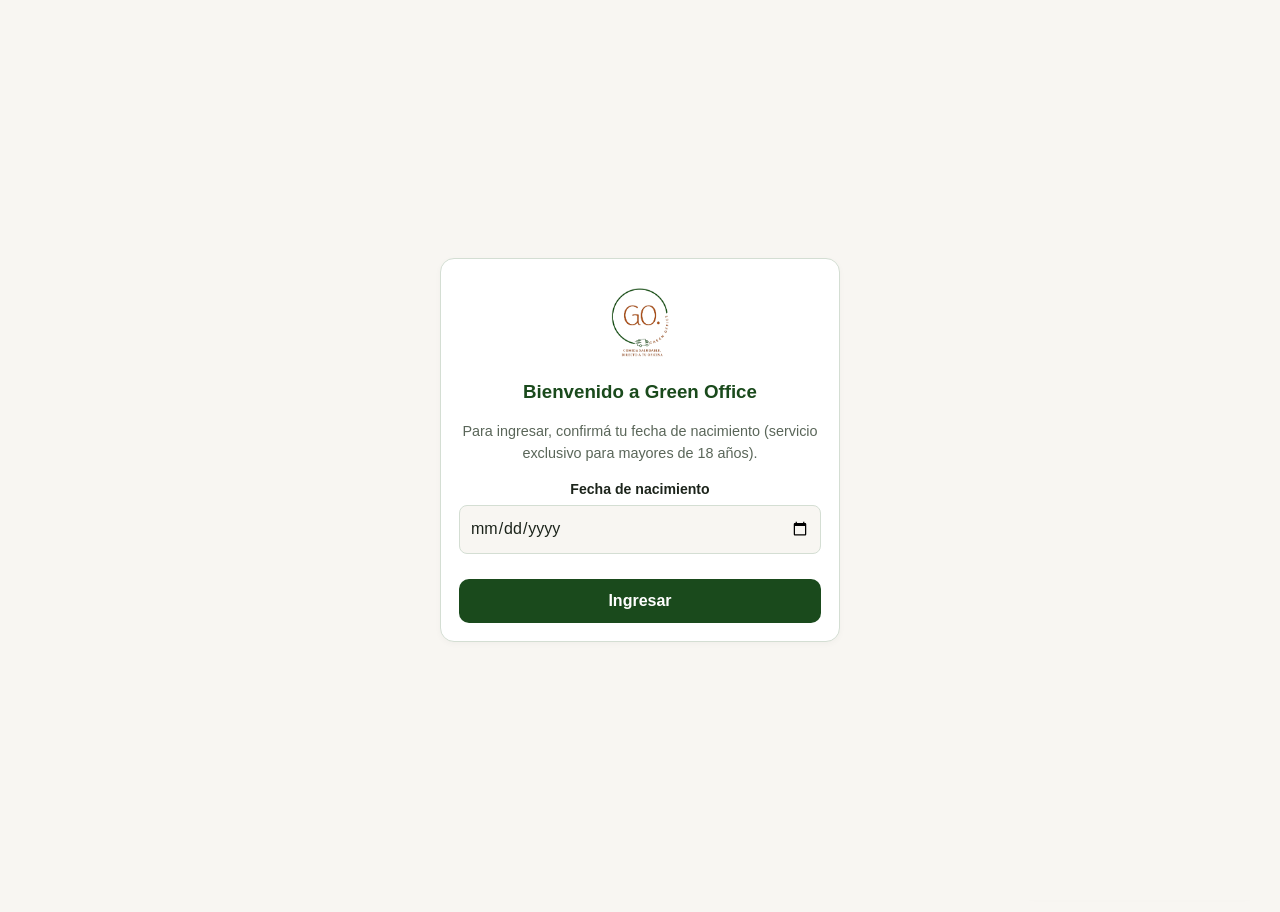
<file: index.html>
<!DOCTYPE html>
<html lang="es">
<head>
<meta charset="utf-8">
<meta name="viewport" content="width=device-width, initial-scale=1, viewport-fit=cover">
<title>GO. Green Office · Inicio</title>
<link rel="stylesheet" href="https://fonts.googleapis.com/css2?family=Montserrat:wght@400;600;700;800&display=swap">
<link rel="stylesheet" href="estilos.css"> <!-- CONEXIÓN CSS -->
</head>
<body>

<!-- SVG Defs -->
<svg width="0" height="0" style="position:absolute" aria-hidden="true">
  <defs>
    <symbol id="logo-go" viewBox="0 0 300 270">
      <circle cx="140" cy="120" r="100" fill="none" stroke="#1a4a1c" stroke-width="7" stroke-dasharray="520 80"/>
      <text x="135" y="138" font-family="'Montserrat', sans-serif" font-weight="800" font-size="78" fill="#bd4709" text-anchor="middle">GO.</text>
      <g transform="translate(115, 185) scale(0.9)">
        <rect x="20" y="5" width="25" height="20" fill="none" stroke="#1a4a1c" stroke-width="3"/>
        <path d="M45 12 L56 12 L62 20 L62 25 L45 25 Z" fill="none" stroke="#1a4a1c" stroke-width="3"/>
        <circle cx="30" cy="27" r="4" fill="#1a4a1c"/>
        <circle cx="53" cy="27" r="4" fill="#1a4a1c"/>
        <line x1="5" y1="10" x2="16" y2="10" stroke="#1a4a1c" stroke-width="3"/>
        <line x1="8" y1="16" x2="16" y2="16" stroke="#1a4a1c" stroke-width="3"/>
        <line x1="12" y1="22" x2="16" y2="22" stroke="#1a4a1c" stroke-width="3"/>
      </g>
      <text x="140" y="248" font-family="'Montserrat', sans-serif" font-weight="700" font-size="13" fill="#bd4709" text-anchor="middle" letter-spacing="1.5">GREEN OFFICE</text>
    </symbol>
  </defs>
</svg>
<a class="wa"
   href="https://wa.me/5491132060339?text=Hola%20Green%20Office%21%20Quisiera%20recibir%20m%C3%A1s%20informaci%C3%B3n%20sobre%20sus%20viandas%20y%20realizar%20una%20consulta."
   target="_blank"
   rel="noopener noreferrer">
   💬 Consultar por WhatsApp
</a>

<!-- Modal control de edad -->
<div id="gate">
  <div class="card" style="max-width:400px; text-align:center;">
    <img src="logosolo.png" alt="Logo Green Office" style="width: 90px; height: 90px; object-fit: contain; display: block; margin: 0 auto;">
    <h3 style="margin:10px 0 4px">Bienvenido a Green Office</h3>
    <p style="font-size:0.9rem; color:var(--mu)">Para ingresar, confirmá tu fecha de nacimiento (servicio exclusivo para mayores de 18 años).</p>
    <label for="g-dob">Fecha de nacimiento</label>
    <input type="date" id="g-dob">
    <div class="err" id="g-err"></div>
    <button id="g-ok" style="width:100%; margin-top:10px; background-color: var(--ac); color: #fff;">Ingresar</button>
  </div>
</div>

<div id="ov"></div>

<!-- Navegación Lateral -->
<aside id="drawer">
  <h3 style="margin-top:0; color:var(--ac)">🍽️ Tipos de Menú</h3>
  <nav>
    <a href="index.html">Inicio</a>
    <a href="menu-fit.html"> Menú Fit</a>
    <a href="menu-equilibrado.html"> Menú Equilibrado</a>
    <a href="menu-vegetariano.html">Menú Vegetariano</a>
    <a href="menu-vegano.html"> Menú Vegano</a>
    <a href="menu-sintacc.html"> Menú Sin TACC</a>
    <a href="formulario.html">Formulario</a>
  </nav>
</aside>

<header>
  <button id="burger" aria-label="Abrir menú">☰</button>
  <img src="logosolo.png" alt="Green Office Logo" style="width: 45px; height: 45px; object-fit: contain;">
  <div>
    <b style="color:var(--ac); display:block; font-size:1.1rem;">GO.</b>
    <span style="font-size:0.7rem; color:var(--ac-orange); font-weight:700; letter-spacing:1px">GREEN OFFICE</span>
  </div>
</header>
<main>
  <div class="hero">
    <div style="display:flex; align-items:center; gap:15px; margin-bottom:10px;">
      <img src="logosolo.png" alt="Green Office Logo" style="width: 45px; height: 45px; object-fit: contain;">
      <div>
        <h1 style="margin:0">Green Office</h1>
        <span style="color:var(--ac-orange); font-weight:700">Comida saludable, directo a tu oficina</span>
      </div>
    </div>
    <p>Viandas caseras, ricas y equilibradas, listas para disfrutar. Ahorrá tiempo, organizá tus comidas y elegí el plan ideal para tu empresa.<br><b>¡Comé rico, comé bien, disfrutá más!</b></p>
    <div class="promo">🎉 Plan <b>MENSUAL: 20% de descuento</b></div>
    <a href="formulario.html" class="btn orange" style="display:inline-block; text-decoration:none;">Quiero mi propuesta</a>
    <a href="menu.html" class="btn ghost" style="display:inline-block; text-decoration:none;">Ver Menú y Nutrición</a>
  </div>

  <div class="grid" style="margin-top:16px;">
    <div class="card"><h3>💪 Fit</h3><p>Altas en proteína, equilibradas en calorías.</p></div>
    <div class="card"><h3>⚖️ Equilibrado</h3><p>Comidas completas y contundentes.</p></div>
    <div class="card"><h3>🧀 Vegetariano</h3><p>Sin carne, ricas en huevos y lácteos.</p></div>
    <div class="card"><h3>🌱 Vegano</h3><p>100% vegetal, con proteína de legumbres.</p></div>
    <div class="card"><h3>🌾 Sin TACC</h3><p>Libres de gluten y máxima higiene.</p></div>
  </div>
</main>


<script>
document.addEventListener("DOMContentLoaded", () => {
  const gate = document.getElementById("gate");
  const button = document.getElementById("g-ok");
  const dateInput = document.getElementById("g-dob");
  const error = document.getElementById("g-err");

  if (!gate || !button || !dateInput || !error) return;

  if (sessionStorage.getItem("go_mayor") === "1") {
    gate.remove();
    return;
  }

  button.addEventListener("click", () => {
    error.textContent = "";

    if (!dateInput.value) {
      error.textContent = "Ingresá tu fecha de nacimiento.";
      return;
    }

    const partes = dateInput.value.split("-").map(Number);
    const nacimiento = new Date(partes[0], partes[1] - 1, partes[2]);
    const hoy = new Date();

    if (
      partes.length !== 3 ||
      Number.isNaN(nacimiento.getTime()) ||
      nacimiento.getFullYear() !== partes[0] ||
      nacimiento.getMonth() !== partes[1] - 1 ||
      nacimiento.getDate() !== partes[2] ||
      nacimiento > hoy
    ) {
      error.textContent = "Ingresá una fecha de nacimiento válida.";
      return;
    }

    let edad = hoy.getFullYear() - nacimiento.getFullYear();
    const aunNoCumplio =
      hoy.getMonth() < nacimiento.getMonth() ||
      (hoy.getMonth() === nacimiento.getMonth() &&
       hoy.getDate() < nacimiento.getDate());

    if (aunNoCumplio) edad--;

    if (edad < 18) {
      error.textContent = "El servicio está disponible únicamente para mayores de 18 años.";
      return;
    }

    sessionStorage.setItem("go_mayor", "1");
    gate.remove();
  });
});
</script>

<script src="db.js"></script> <!-- CONEXIÓN JS -->
</body>
</html>
</file>
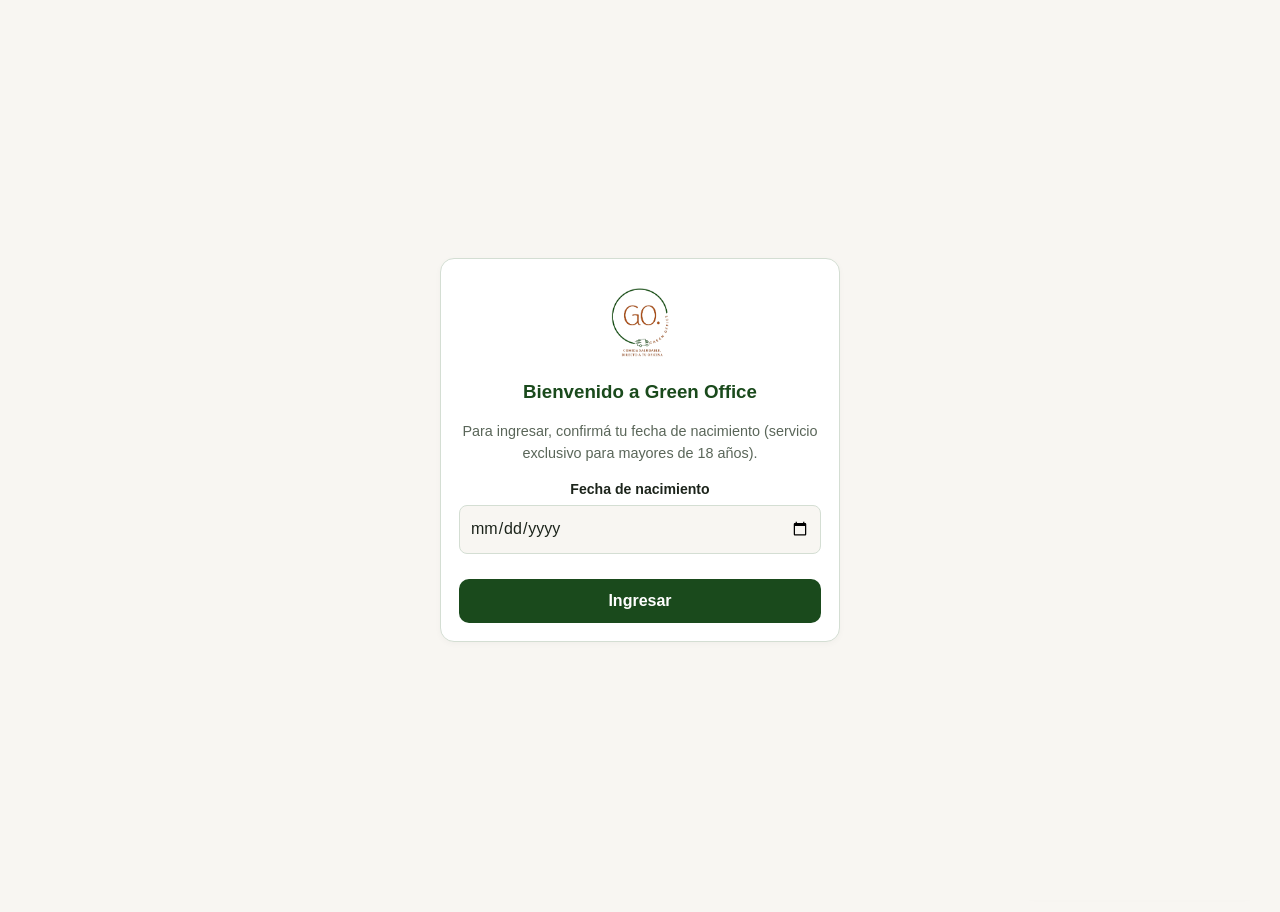
<file: admin.html>
<!DOCTYPE html>
<html lang="es">
<head>
<meta charset="utf-8">
<meta name="viewport" content="width=device-width, initial-scale=1, viewport-fit=cover">
<title>GO. Green Office · Base de Datos</title>
<link rel="stylesheet" href="https://fonts.googleapis.com/css2?family=Montserrat:wght@400;600;700;800&display=swap">
<link rel="stylesheet" href="estilos.css">
</head>
<body>

<a class="wa" data-wa>💬 Consultar por WhatsApp</a>
<div id="ov"></div>

<!-- Menú lateral SIN el enlace a admin.html -->
<aside id="drawer">
  <h3 style="margin-top:0; color:var(--ac)">🍽️ Tipos de Menú</h3>
  <nav>
    <a href="index.html">🏠 Inicio</a>
    <a href="menu-fit.html">💪 Menú Fit</a>
    <a href="menu-equilibrado.html">⚖️ Menú Equilibrado</a>
    <a href="menu-vegetariano.html">🧀 Menú Vegetariano</a>
    <a href="menu-vegano.html">🌱 Menú Vegano</a>
    <a href="menu-sintacc.html">🌾 Menú Sin TACC</a>
    <a href="formulario.html">📝 Formulario de alta</a>
  </nav>
</aside>
<header>
  <button id="burger" aria-label="Abrir menú">☰</button>
  <div><b style="color:var(--ac); display:block; font-size:1.1rem;">GO. Base de Datos</b></div>
</header>

<!-- El contenido estará oculto por defecto hasta poner la contraseña -->
<main id="admin-content" style="display:none;">
  <h2>🔒 Base de Datos de Clientes</h2>
  <div style="display:flex; gap:10px; margin-bottom:12px; flex-wrap:wrap;">
    <button id="csv-btn">⬇ Exportar a Excel (.CSV)</button>
    <button id="clear-btn" class="ghost">Limpiar vista</button>
  </div>
  <div class="tw card">
    <table id="tb"></table>
  </div>
</main>

<script src="db.js"></script>
<script>
  // Contraseña de acceso al panel de administración
  const claveSecreta = "proyecto.viandas"; // <-- Cambiá esto por tu contraseña personal
  
  const ingreso = prompt("🔒 Panel protegido. Ingresá la contraseña de administrador:");
  
  if (ingreso === claveSecreta) {
    // Si la contraseña es correcta, mostramos el contenido de la página
    document.getElementById("admin-content").style.display = "block";
  } else {
    // Si es incorrecta o cancela, lo redirigimos al inicio
    alert("❌ Contraseña incorrecta. Acceso denegado.");
    window.location.href = "index.html";
  }
</script>
</body>
</html>
</file>
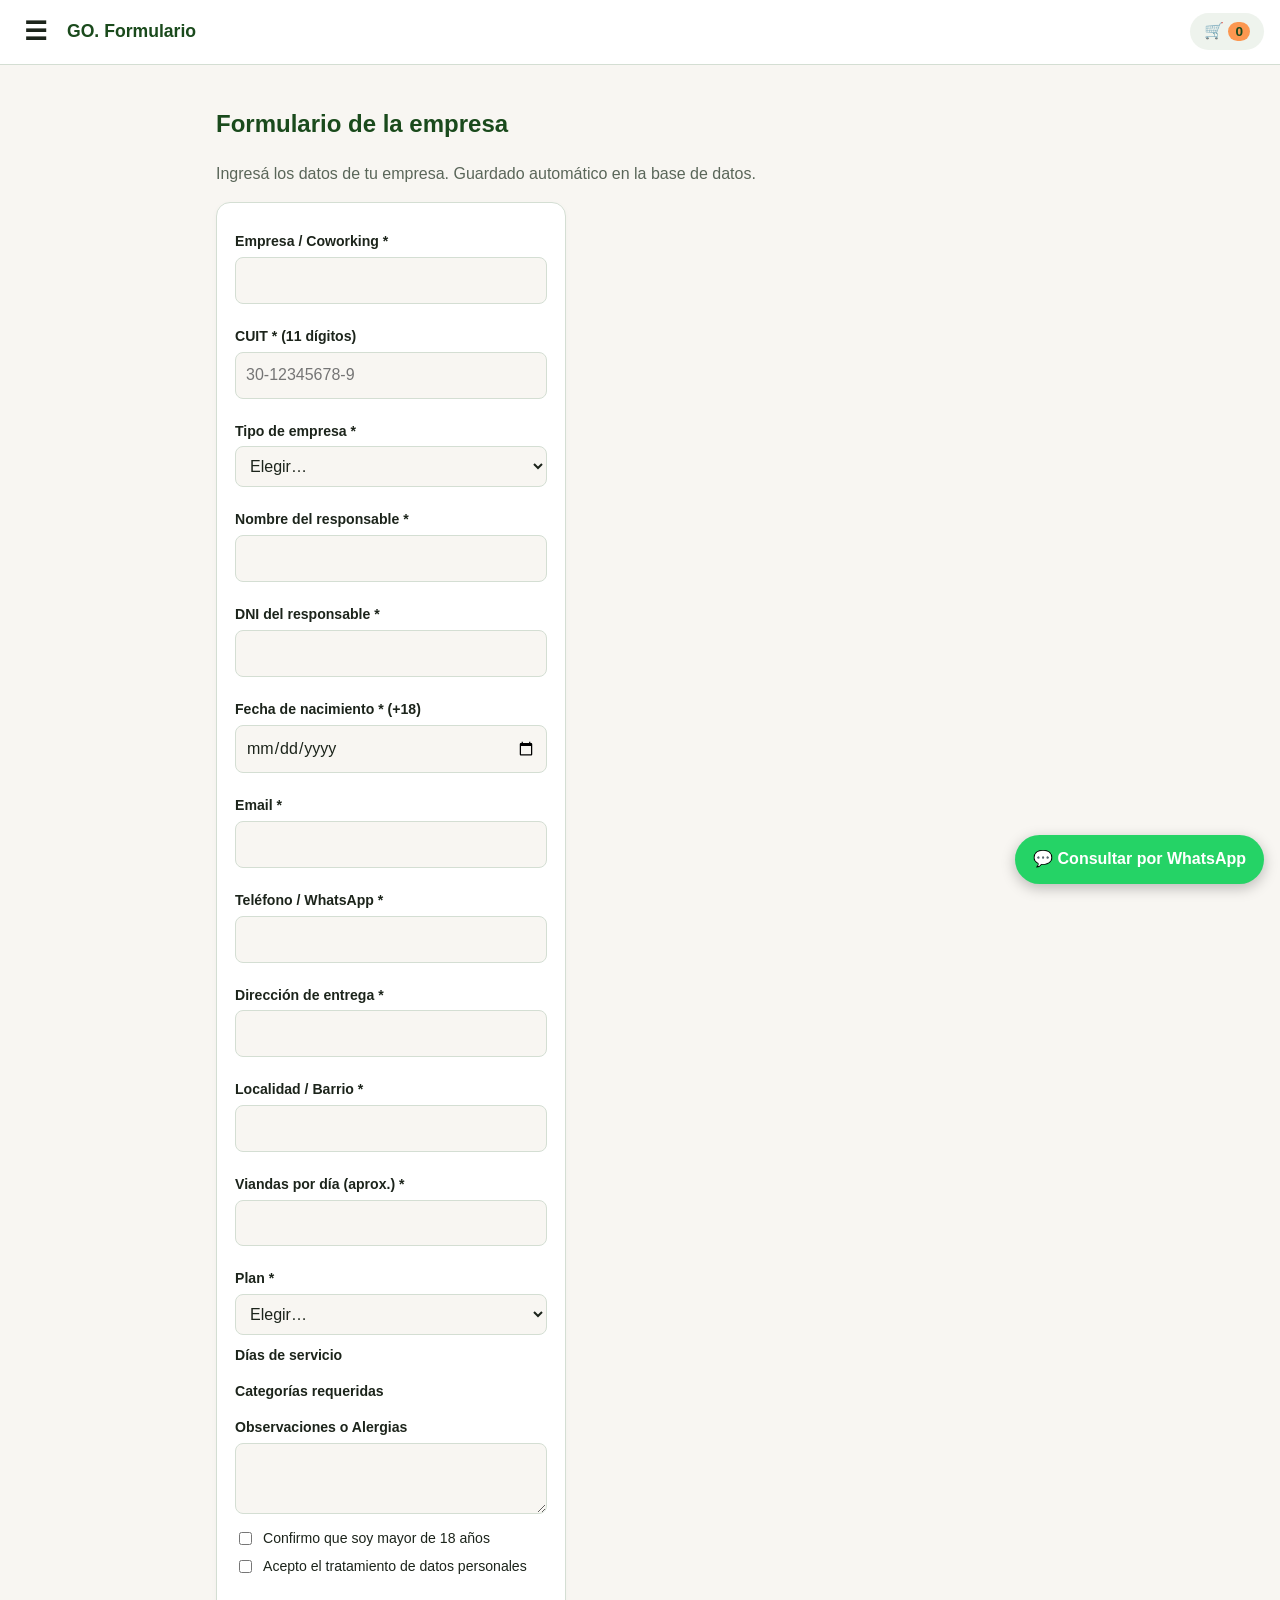
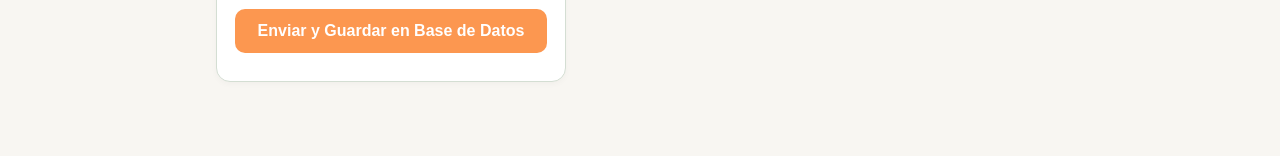
<file: formulario.html>
<!DOCTYPE html>
<html lang="es">
<head>
<meta charset="utf-8">
<meta name="viewport" content="width=device-width, initial-scale=1, viewport-fit=cover">
<title>GO. Green Office · Formulario </title>
<link rel="stylesheet" href="https://fonts.googleapis.com/css2?family=Montserrat:wght@400;600;700;800&display=swap">
<link rel="stylesheet" href="estilos.css"> <!-- CONEXIÓN CSS -->
</head>
<body>

<a class="wa" data-wa>💬 Consultar por WhatsApp</a>
<div id="ov"></div>

<aside id="drawer">
  <h3 style="margin-top:0; color:var(--ac)">🍽️ Tipos de Menú</h3>
  <nav>
    <a href="index.html">🏠 Inicio</a>
    <a href="menu-fit.html">💪 Menú Fit</a>
    <a href="menu-equilibrado.html">⚖️ Menú Equilibrado</a>
    <a href="menu-vegetariano.html">🧀 Menú Vegetariano</a>
    <a href="menu-vegano.html">🌱 Menú Vegano</a>
    <a href="menu-sintacc.html">🌾 Menú Sin TACC</a>
    <a href="formulario.html">📝 Formulario </a>
  </nav>
</aside>
<header>
  <meta name="viewport" content="width=device-width, initial-scale=1.0">
  <button id="burger" aria-label="Abrir menú">☰</button>
  <div><b style="color:var(--ac); display:block; font-size:1.1rem;">GO. Formulario</b></div>
</header>

<main>
  <h2>Formulario de la empresa</h2>
  <p style="color:var(--mu)">Ingresá los datos de tu empresa. Guardado automático en la base de datos.</p>
  <form id="f" class="card" autocomplete="off">
    <div class="grid">
      <div><label>Empresa / Coworking *</label><input id="empresa" required></div>
      <div><label>CUIT * (11 dígitos)</label><input id="cuit" placeholder="30-12345678-9" required></div>
      <div><label>Tipo de empresa *</label>
        <select id="tipo" required>
          <option value="">Elegir…</option>
          <option>Coworking</option>
          <option>Oficina / PyME</option>
          <option>Startup</option>
          <option>Estudio profesional</option>
          <option>Otro</option>
        </select>
      </div>
      <div><label>Nombre del responsable *</label><input id="nombre" required></div>
      <div><label>DNI del responsable *</label><input id="dni" required></div>
      <div><label>Fecha de nacimiento * (+18)</label><input type="date" id="dob" required></div>
      <div><label>Email *</label><input type="email" id="email" required></div>
      <div><label>Teléfono / WhatsApp *</label><input id="tel" required></div>
      <div><label>Dirección de entrega *</label><input id="dir" required></div>
      <div><label>Localidad / Barrio *</label><input id="loc" required></div>
      <div><label>Viandas por día (aprox.) *</label><input type="number" id="cant" min="1" required></div>
      <div><label>Plan *</label>
        <select id="plan" required>
          <option value="">Elegir…</option>
          <option>Mensual (20% OFF)</option>
          <option>Semanal</option>
        </select>
      </div>
    </div>
    
    <label>Días de servicio</label>
    <div id="dias" style="display:flex;flex-wrap:wrap;gap:12px"></div>
    
    <label>Categorías requeridas</label>
    <div class="grid" id="prefs"></div>
    
    <label>Observaciones o Alergias</label>
    <textarea id="obs" rows="2"></textarea>
    
    <label class="chk"><input type="checkbox" id="mayor" required> Confirmo que soy mayor de 18 años</label>
    <label class="chk"><input type="checkbox" id="cons" required> Acepto el tratamiento de datos personales</label>
    
    <div class="err" id="f-err"></div>
    <button type="submit" class="orange" style="width:100%; margin-top:10px;">Enviar y Guardar en Base de Datos</button>
    <div id="f-ok" style="margin-top:10px;font-weight:600;color:var(--ac)"></div>
  </form>
</main>

<script src="db.js"></script> <!-- CONEXIÓN JS -->
</body>
</html>
</file>
<file: estilos.css>
:root {
  --bg: #f8f6f2;
  --card: #ffffff;
  --tx: #1c241b;
  --mu: #5a6659;
  --ac: #1a4a1c;
  --ac-orange: #fc9750;;
  --ac2: #eef3ed;
  --bd: #d4ded3;
  --er: #b3261e;
  box-sizing: border-box;
}

@media(prefers-color-scheme: dark) {
  :root:not([data-theme="light"]) {
    --bg: #121813;
    --card: #1c241c;
    --tx: #e8eee8;
    --mu: #a0b2a1;
    --ac: #2d7330;
    --ac-orange: #fc9750;
    --ac2: #223323;
    --bd: #2e4030;
  }
}

*, *::before, *::after { box-sizing: border-box; }
body {
  margin: 0;
  background: var(--bg);
  color: var(--tx);
  font: 16px/1.55 'Montserrat', system-ui, -apple-system, sans-serif;
}


header {
  position: sticky;
  top: 0;
  z-index: 5;
  display: flex;
  align-items: center;
  gap: 12px;
  padding: 10px 16px;
  background: var(--card);
  border-bottom: 1px solid var(--bd);
}

.logo-svg { width: 48px; height: 48px; flex: none; }

button, .btn {
  font: inherit;
  cursor: pointer;
  border: 0;
  border-radius: 10px;
  padding: 10px 16px;
  background: var(--ac);
  color: #fff;
  font-weight: 600;
  transition: opacity 0.2s;
}
button:hover { opacity: 0.9; }
button.ghost { background: var(--ac2); color: var(--ac); }
button.orange { background: var(--ac-orange); color: #fff; }

#burger { background: none; color: var(--tx); font-size: 1.6rem; padding: 2px 8px; }

main { max-width: 880px; margin: 0 auto; padding: 20px 16px 60px; }

h1, h2, h3 { color: var(--ac); font-weight: 800; }
h1 { font-size: 2rem; line-height: 1.2; margin: 0.2em 0; }

.card {
  background: var(--card);
  border: 1px solid var(--bd);
  border-radius: 14px;
  padding: 18px;
  margin: 14px 0;
  box-shadow: 0 2px 6px rgba(0,0,0,0.03);
}

.grid {
  display: grid;
  grid-template-columns: repeat(auto-fit, minmax(220px, 1fr));
  gap: 12px;
}

label { display: block; font-weight: 600; font-size: 0.88rem; margin: 10px 0 4px; }
input, select, textarea {
  width: 100%; font: inherit; padding: 10px; border-radius: 8px;
  border: 1px solid var(--bd); background: var(--bg); color: var(--tx);
}

.chk { display: flex; gap: 8px; align-items: center; font-weight: 400; margin: 6px 0; }
.chk input { width: auto; }

.err { color: var(--er); font-size: 0.85rem; min-height: 1.1em; }
.pill {
  display: inline-block; padding: 4px 12px; border-radius: 99px;
  background: var(--ac2); color: var(--ac); font-size: 0.8rem; font-weight: 700;
}

#drawer {
  position: fixed; top: 0; bottom: 0; left: 0; width: 290px; max-width: 85vw;
  background: var(--card); border-right: 1px solid var(--bd);
  transform: translateX(-100%); transition: 0.25s; z-index: 20; padding: 20px 16px; overflow-y: auto;
}
#drawer.open { transform: none; }
#ov { position: fixed; inset: 0; background: rgba(0,0,0,0.4); z-index: 15; display: none; }
#ov.open { display: block; }

.opt {
  display: block; width: 100%; text-align: left; margin: 6px 0;
  background: var(--bg); color: var(--tx); border: 2px solid var(--bd);
  padding: 8px 12px; border-radius: 8px;
}
.opt.sel { border-color: var(-ac-orange); background: #fdf3ed; color: var(--ac-orange); font-weight: 700; }

nav a {
  display: block; padding: 10px 4px; color: var(--tx);
  text-decoration: none; cursor: pointer; border-bottom: 1px solid var(--bd); font-weight: 600;
}

#gate {
  position: fixed; inset: 0; z-index: 50; background: var(--bg);
  display: flex; align-items: center; justify-content: center; padding: 16px;
}

.hero { background: var(--ac2); border-radius: 18px; padding: 28px 20px; border: 1px solid var(--bd); }
.wa {
  position: fixed; right: 16px; bottom: 16px; z-index: 10;
  background: #25d366; color: #fff; text-decoration: none;
  padding: 12px 18px; border-radius: 99px; font-weight: 700; box-shadow: 0 4px 14px rgba(0,0,0,0.25);
}
.promo { background: #f97316; color: #fff; border-radius: 10px; padding: 12px 16px; margin: 14px 0; font-weight: 500; }
.dish-title { font-size: 1.1rem; color: var(--ac-orange); margin-bottom: 8px; display: block; }
.pie-chart-container { display: flex; justify-content: center; align-items: center; margin: 12px 0; }
.pie text { fill: var(--tx); font-size: 10px; font-family: sans-serif; }
.pie text.pc { font-weight: 700; }
.tw { overflow-x: auto; }
table { border-collapse: collapse; width: 100%; font-size: 0.85rem; }
td, th { border-bottom: 1px solid var(--bd); padding: 8px; text-align: left; white-space: nowrap; }
th { background: var(--ac2); color: var(--ac); }

/* --- 1. CONFIGURACIÓN GENERAL PARA ESCALABILIDAD --- */
* {
  box-sizing: border-box;
}

body {
  margin: 0;
  padding: 0;
  font-family: Arial, sans-serif;
  overflow-x: hidden; /* Evita que aparezca un scroll horizontal molesto en celulares */
}

/* --- 2. ASEGURAR QUE LAS IMÁGENES NO SE ROMPAN --- */
img {
  max-width: 100%;
  height: auto;
  display: block;
}

/* Si tienes clases específicas para logos o imágenes grandes */
.logo, img[src*="Logo"], img[src*="logo"] {
  max-width: 150px; /* Tamaño controlado para celulares */
  width: 100%;
  height: auto;
}

/* --- 3. CONTENEDORES FLEXIBLES (Diseño responsivo automático) --- */
/* Si usas contenedores de secciones o productos/menús, usa Flexbox o Grid adaptativo */
.contenedor, .menu-container, .grid-viandas {
  display: flex;
  flex-wrap: wrap;
  gap: 20px;
  justify-content: center;
  padding: 15px;
}

/* Elementos internos que se adaptan automáticamente a la pantalla */
.card, .vianda-item, .menu-card {
  flex: 1 1 280px; /* Se adaptan en la PC y bajan de renglón ordenadamente en el celular */
  max-width: 350px;
}

/* --- 4. MEDIA QUERIES PARA CELULARES (Pantallas menores a 768px) --- */
@media screen and (max-width: 768px) {
  /* Ajustes generales para celulares (iOS / Android) */
  body {
    font-size: 16px; /* Tamaño de letra legible para pantallas táctiles */
    padding: 10px;
  }

  /* Si tienes menús de navegación horizontales, conviértelos en verticales */
  nav ul, .navbar {
    flex-direction: column;
    align-items: center;
    padding: 0;
  }

  nav li {
    margin: 10px 0;
  }

  /* Tablas responsivas (muy útil si usas CSV o tablas de administración) */
  table {
    width: 100%;
    display: block;
    overflow-x: auto;
  }
}
/* Fotos, precios y carrito */
#cart-btn { margin-left: auto; border-radius: 99px; padding: 6px 14px; }
#cart-count { background: var(--ac-orange); padding: 2px 7px; border-radius: 99px; font-size: 0.85rem; }

.dish { border-bottom: 1px solid var(--bd); padding-bottom: 16px; margin-bottom: 18px; }
.dish:last-child { border-bottom: none; margin-bottom: 0; padding-bottom: 0; }

.vianda-foto {
  width: 100%;
  max-height: 220px;
  object-fit: cover;
  border-radius: 12px;
  margin-bottom: 10px;
}

.vianda-precio {
  font-size: 1.15rem;
  font-weight: 800;
  color: var(--ac);
  margin: 4px 0 8px;
}

#cart-drawer {
  position: fixed; top: 0; bottom: 0; right: 0; width: 320px; max-width: 88vw;
  background: var(--card); border-left: 1px solid var(--bd);
  transform: translateX(100%); transition: 0.25s; z-index: 25;
  padding: 20px 16px; display: flex; flex-direction: column;
}
#cart-drawer.open { transform: none; }

.cart-row { display: flex; gap: 10px; align-items: center; padding: 8px 0; border-bottom: 1px solid var(--bd); font-size: 0.9rem; }
.cart-row img { width: 52px; height: 52px; object-fit: cover; border-radius: 8px; }
.cart-qty { display: flex; align-items: center; gap: 8px; margin-top: 4px; }
.cart-qty button { padding: 2px 8px; background: var(--ac2); color: var(--ac); border-radius: 6px; }
/* ==========================================
   AGREGADOS PARA FOTOS, PRECIOS Y CARRITO
   ========================================== */
.vianda-foto {
  width: 100%;
  height: 160px;
  object-fit: cover;
  border-radius: 10px;
  margin-bottom: 8px;
}

.vianda-precio {
  font-size: 1.1rem;
  font-weight: 800;
  color: var(--ac);
  margin: 4px 0 6px;
}

#cart-drawer {
  position: fixed; top: 0; bottom: 0; right: 0; width: 320px; max-width: 88vw;
  background: var(--card); border-left: 1px solid var(--bd);
  transform: translateX(100%); transition: 0.25s; z-index: 25;
  padding: 20px 16px; display: flex; flex-direction: column;
}
#cart-drawer.open { transform: none; }

.cart-row { display: flex; gap: 10px; align-items: center; padding: 8px 0; border-bottom: 1px solid var(--bd); font-size: 0.9rem; }
.cart-row img { width: 50px; height: 50px; object-fit: cover; border-radius: 8px; }
.cart-qty { display: flex; align-items: center; gap: 8px; margin-top: 4px; }
.cart-qty button { padding: 2px 8px; background: var(--ac2); color: var(--ac); border-radius: 6px; }


/* Ajustes de tarjetas de viandas y acciones del carrito */
.dish { display: flow-root; }
.dish img { display: block; }
#cart-drawer button { cursor: pointer; }
</file>
